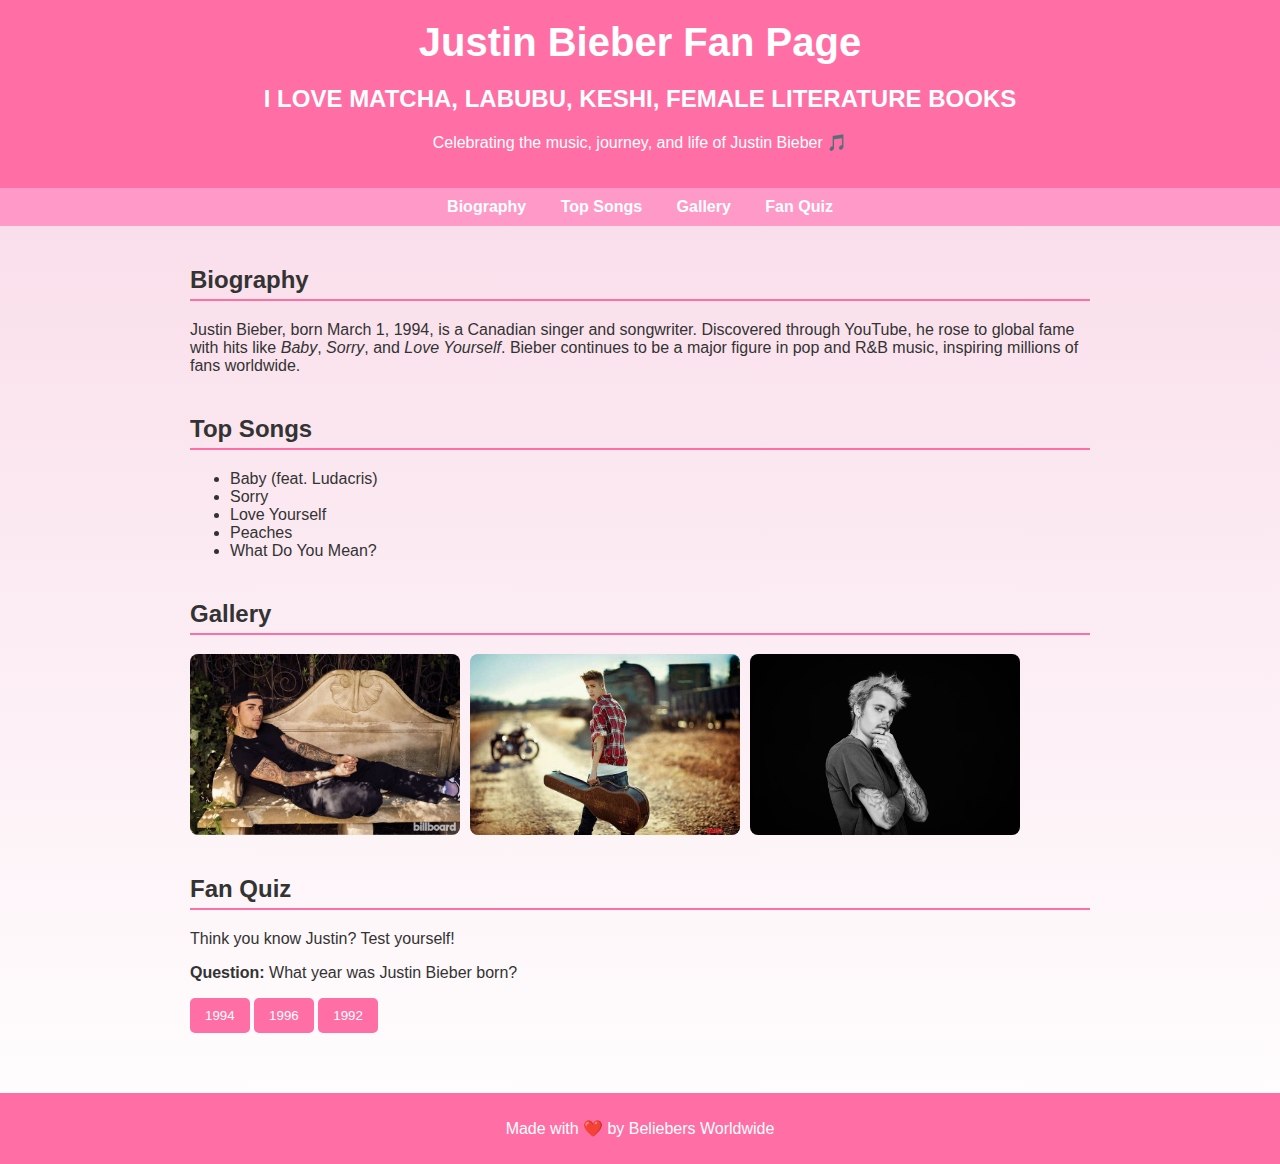
<file: fanpage.html>
<!DOCTYPE html>
<html lang="en">
<head>
  <meta charset="UTF-8">
  <title>Justin Bieber Fan Page</title>
  <style>
    body {
      margin: 0;
      font-family: Arial, sans-serif;
      background: linear-gradient(to bottom, #f8d7e6, #ffffff);
      color: #333;
    }
    header {
      background: #ff6fa5;
      color: white;
      padding: 20px;
      text-align: center;
    }
    header h1 {
      margin: 0;
      font-size: 2.5rem;
    }
    nav {
      background: #ff99c8;
      padding: 10px;
      text-align: center;
    }
    nav a {
      margin: 0 15px;
      text-decoration: none;
      font-weight: bold;
      color: white;
    }
    nav a:hover {
      text-decoration: underline;
    }
    main {
      padding: 20px;
      max-width: 900px;
      margin: auto;
    }
    section {
      margin-bottom: 40px;
    }
    section h2 {
      border-bottom: 2px solid #ff6fa5;
      padding-bottom: 5px;
    }
    .gallery {
      display: flex;
      flex-wrap: wrap;
      gap: 10px;
    }
    .gallery img {
      width: 30%;
      border-radius: 8px;
      transition: transform 0.3s;
      cursor: pointer;
    }
    .gallery img:hover {
      transform: scale(1.05);
    }
    footer {
      background: #ff6fa5;
      color: white;
      text-align: center;
      padding: 10px;
    }
    button {
      background: #ff6fa5;
      color: white;
      border: none;
      padding: 10px 15px;
      border-radius: 5px;
      cursor: pointer;
    }
    button:hover {
      background: #ff99c8;
    }
  </style>
</head>
<body>
  <header>
    <h1>Justin Bieber Fan Page</h1>
    <h2>I LOVE MATCHA, LABUBU, KESHI, FEMALE LITERATURE BOOKS</h2>
    <p>Celebrating the music, journey, and life of Justin Bieber 🎵</p>
  </header>
  <nav>
    <a href="#bio">Biography</a>
    <a href="#music">Top Songs</a>
    <a href="#gallery">Gallery</a>
    <a href="#quiz">Fan Quiz</a>
  </nav>
  <main>
    <section id="bio">
      <h2>Biography</h2>
      <p>
        Justin Bieber, born March 1, 1994, is a Canadian singer and songwriter. 
        Discovered through YouTube, he rose to global fame with hits like <em>Baby</em>, 
        <em>Sorry</em>, and <em>Love Yourself</em>. Bieber continues to be a major figure 
        in pop and R&B music, inspiring millions of fans worldwide.
      </p>
    </section>

    <section id="music">
      <h2>Top Songs</h2>
      <ul>
        <li>Baby (feat. Ludacris)</li>
        <li>Sorry</li>
        <li>Love Yourself</li>
        <li>Peaches</li>
        <li>What Do You Mean?</li>
      </ul>
    </section>

    <section id="gallery">
      <h2>Gallery</h2>
      <div class="gallery">
        <img src="jb1.webp" alt="Justin Bieber 1">
        <img src="jb2.jpg" alt="Justin Bieber 2">
        <img src="jb3.jpg" alt="Justin Bieber 3">
      </div>
    </section>

    <section id="quiz">
      <h2>Fan Quiz</h2>
      <p>Think you know Justin? Test yourself!</p>
      <p><strong>Question:</strong> What year was Justin Bieber born?</p>
      <button onclick="checkAnswer(1994)">1994</button>
      <button onclick="checkAnswer(1996)">1996</button>
      <button onclick="checkAnswer(1992)">1992</button>
      <p id="quiz-result"></p>
    </section>
  </main>
  <footer>
    <p>Made with ❤️ by Beliebers Worldwide</p>
  </footer>

  <script>
    function checkAnswer(year) {
      const result = document.getElementById("quiz-result");
      if (year === 1994) {
        result.textContent = "Correct! 🎉 Justin was born in 1994.";
        result.style.color = "green";
      } else {
        result.textContent = "Oops! Try again.";
        result.style.color = "red";
      }
    }
  </script>
</body>
</html>
</file>
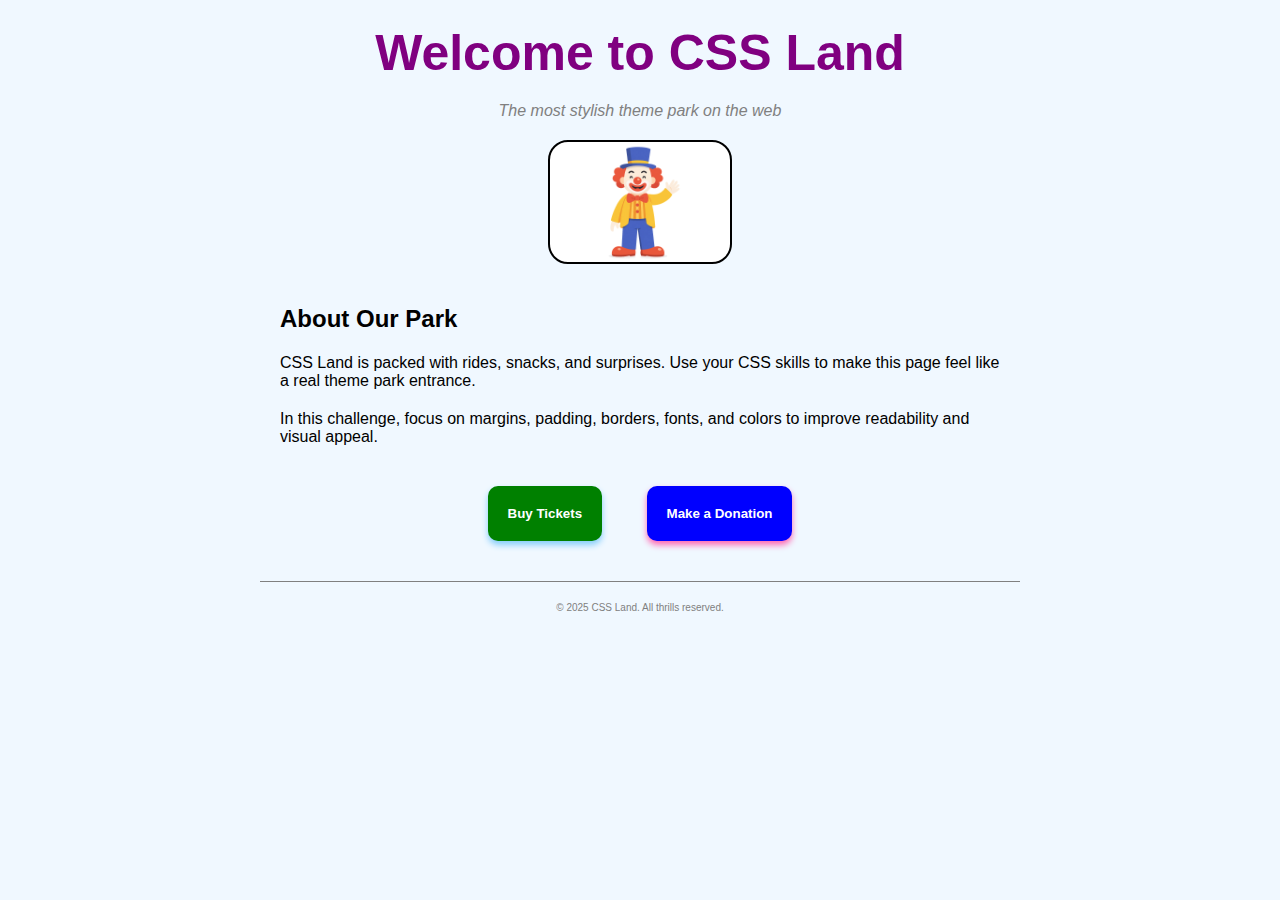
<file: Challenge1/home.html>
<!DOCTYPE html>
<html lang="en">
<head>
    <meta charset="UTF-8" />
    <meta name="viewport" content="width=device-width, initial-scale=1.0"/>
    <title>Challenge 1 - CSS Land - Welcome</title>
    <link rel="stylesheet" href="styles.css"/>
</head>
<body>

    <!-- DO NOT MODIFY HTML
         YOU MAY ONLY EDIT styles.css
    -->

    <div class="container">

        <header class="site-header">
            <h1>Welcome to <span class="park-name">CSS Land</span></h1>
            <p class="tagline">The most stylish theme park on the web</p>
        </header>

        <main>
            <section class="hero">
                <div class="mascot-placeholder" aria-label="Mascot placeholder" role="img">
                    <img id="mascot-image" src="mascot.png">
                </div>
            </section>

            <section class="about">
                <h2>About Our Park</h2>
                <p>CSS Land is packed with rides, snacks, and surprises. Use your CSS skills to make this
                    page feel like a real theme park entrance.
                </p>
                <p>In this challenge, focus on margins, padding, borders, fonts, and colors to improve
                    readability and visual appeal.
                </p>
            </section>

            <section class="actions">
                <button class="buy-tickets">Buy Tickets</button>
                <button class="make-donation">Make a Donation</button>
            </section>
        </main>

        <footer class="site-footer">
            <p>© 2025 CSS Land. All thrills reserved.</p>
        </footer>

    </div>

</body>
</html>
</file>
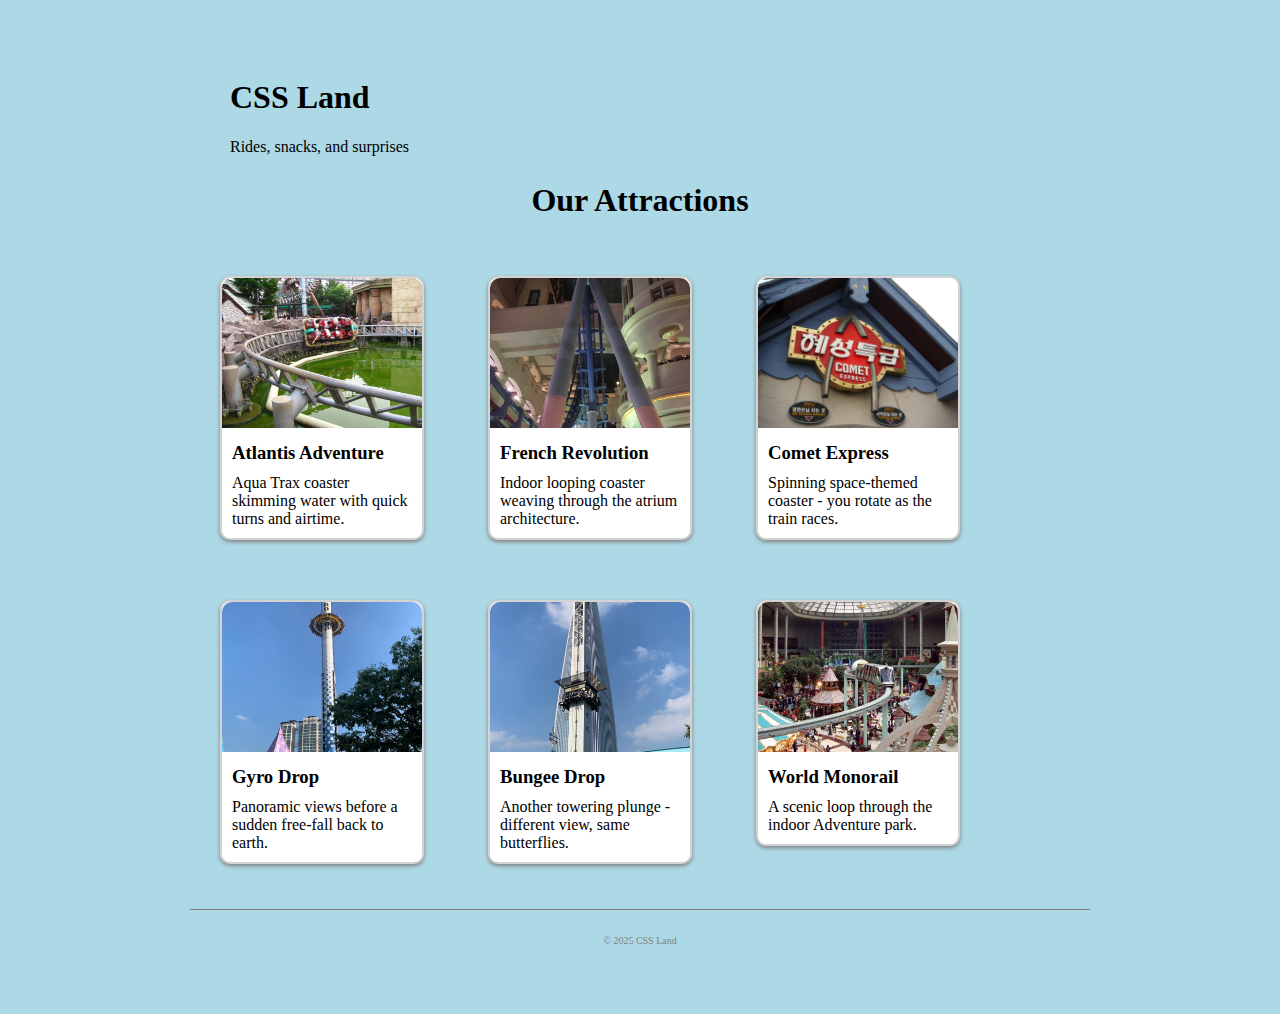
<file: Challenge2/home.html>
<!DOCTYPE html>
<html lang="en">
<head>
    <meta charset="UTF-8" />
    <meta name="viewport" content="width=device-width, initial-scale=1.0"/>
    <title>Challenge 2 - CSS Land - Attractions Gallery</title>
    <link rel="stylesheet" href="styles.css"/>
</head>
<body>

    <!-- DO NOT MODIFY home.html -->
    <!-- Add all styling in styles.css -->

    <div class="container">
        <header class="site-header">
            <h1>CSS Land</h1>
            <p class="tagline">Rides, snacks, and surprises</p>
        </header>

        <main>
            <section class="attractions">
                <h2>Our Attractions</h2>

                <div class="cards">
                    <article class="card">
                        <img src="images/atlantis.jpg" alt="Atlantis Adventure at Lotte World">
                        <h3>Atlantis Adventure</h3>
                        <p class="blurb">Aqua Trax coaster skimming water with quick turns and airtime.</p>
                    </article>

                    <article class="card">
                        <img src="images/french.jpg" alt="French Revolution indoor coaster">
                        <h3>French Revolution</h3>
                        <p class="blurb">Indoor looping coaster weaving through the atrium architecture.</p>
                    </article>

                    <article class="card">
                        <img src="images/comet.jpg" alt="Comet Express at Lotte World">
                        <h3>Comet Express</h3>
                        <p class="blurb">Spinning space-themed coaster - you rotate as the train races.</p>
                    </article>

                    <article class="card">
                        <img src="images/gyro.jpg" alt="Gyro Drop tower ride at Lotte World">
                        <h3>Gyro Drop</h3>
                        <p class="blurb">Panoramic views before a sudden free-fall back to earth.</p>
                    </article>

                    <article class="card">
                        <img src="images/bungee.jpg" alt="Bungee Drop at Lotte World">
                        <h3>Bungee Drop</h3>
                        <p class="blurb">Another towering plunge - different view, same butterflies.</p>
                    </article>

                    <article class="card">
                        <img src="images/monorail.jpg" alt="World Monorail at Lotte World Adventure">
                        <h3>World Monorail</h3>
                        <p class="blurb">A scenic loop through the indoor Adventure park.</p>
                    </article>
                </div>
            </section>
        </main>

        <footer class="site-footer">
            <p>© 2025 CSS Land</p>
        </footer>
    </div>

</body>
</html>
</file>
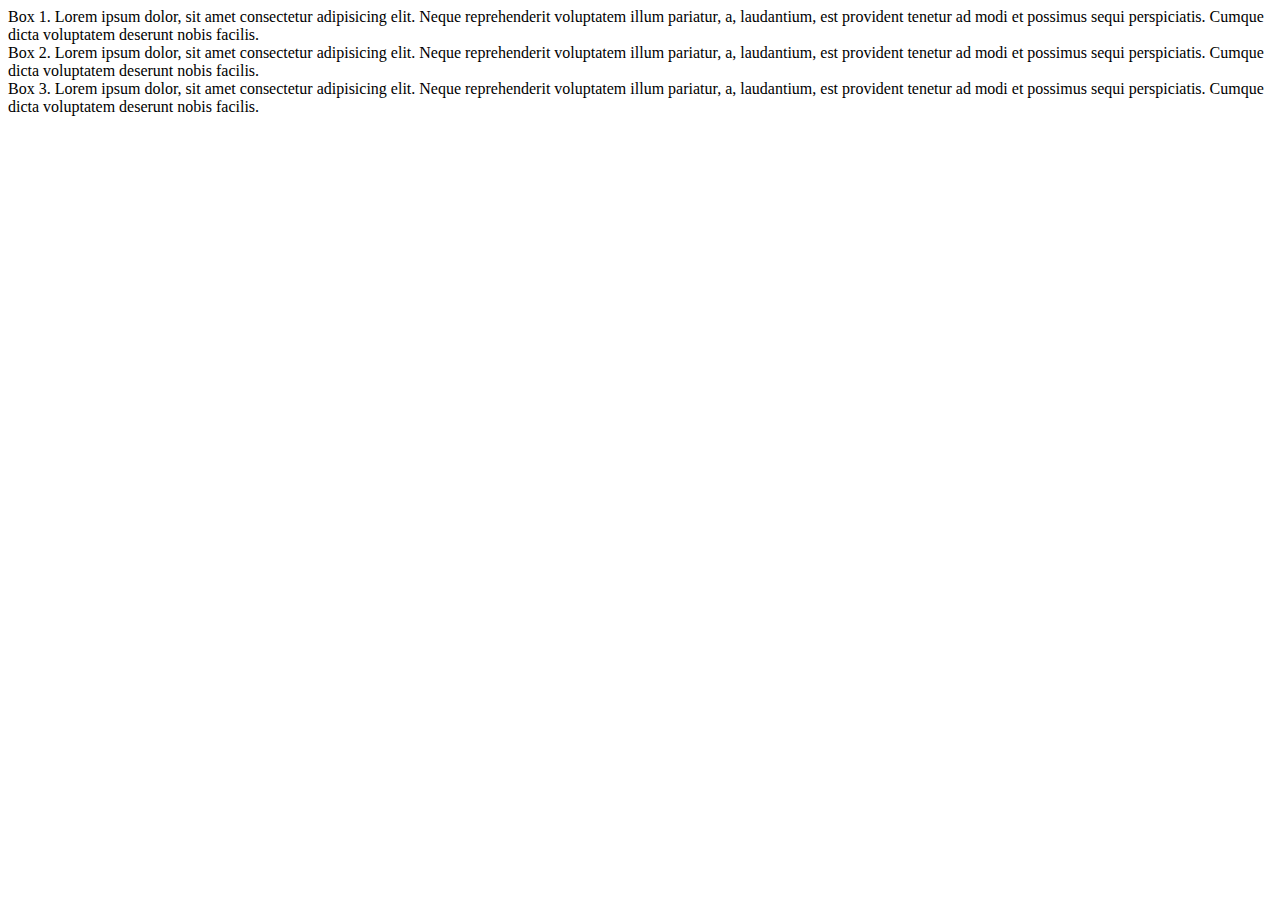
<file: Week3/bootstrap.html>
<!DOCTYPE html>
<html lang="en">

<head>
    <meta charset="UTF-8">
    <meta name="viewport" content="width=device-width, initial-scale=1.0">
    <title>Bootstrap</title>

    <!-- Bootstrap CSS CDN -->
    <link href="https://cdn.jsdelivr.net/npm/bootstrap@5.3.8/dist/css/bootstrap.min.css" rel="stylesheet"
        integrity="sha384-sRIl4kxILFvY47J16cr9ZwB07vP4J8+LH7qKQnuqkuIAvNWLzeN8tE5YBujZqJLB" crossorigin="anonymous">

</head>

<body>
    <div class="container-fluid border border-black border-3">
        <div class="row">
            <div class="col-sm bg-danger">
                Box 1.
                Lorem ipsum dolor, sit amet consectetur adipisicing elit. Neque reprehenderit voluptatem illum pariatur,
                a, laudantium, est provident tenetur ad modi et possimus sequi perspiciatis. Cumque dicta voluptatem
                deserunt nobis facilis.
            </div>

            <div class="col-sm bg-warning">
                Box 2.
                Lorem ipsum dolor, sit amet consectetur adipisicing elit. Neque reprehenderit voluptatem illum pariatur,
                a, laudantium, est provident tenetur ad modi et possimus sequi perspiciatis. Cumque dicta voluptatem
                deserunt nobis facilis.
            </div>
            
            <div class="col-sm bg-success">
                Box 3.
                Lorem ipsum dolor, sit amet consectetur adipisicing elit. Neque reprehenderit voluptatem illum pariatur,
                a, laudantium, est provident tenetur ad modi et possimus sequi perspiciatis. Cumque dicta voluptatem
                deserunt nobis facilis.
            </div>
        </div>
    </div>

    <!-- Bootstrap JavaScript CDN -->

    <script src="https://cdn.jsdelivr.net/npm/bootstrap@5.3.8/dist/js/bootstrap.bundle.min.js"
        integrity="sha384-FKyoEForCGlyvwx9Hj09JcYn3nv7wiPVlz7YYwJrWVcXK/BmnVDxM+D2scQbITxI"
        crossorigin="anonymous"></script>
</body>

</html>
</file>
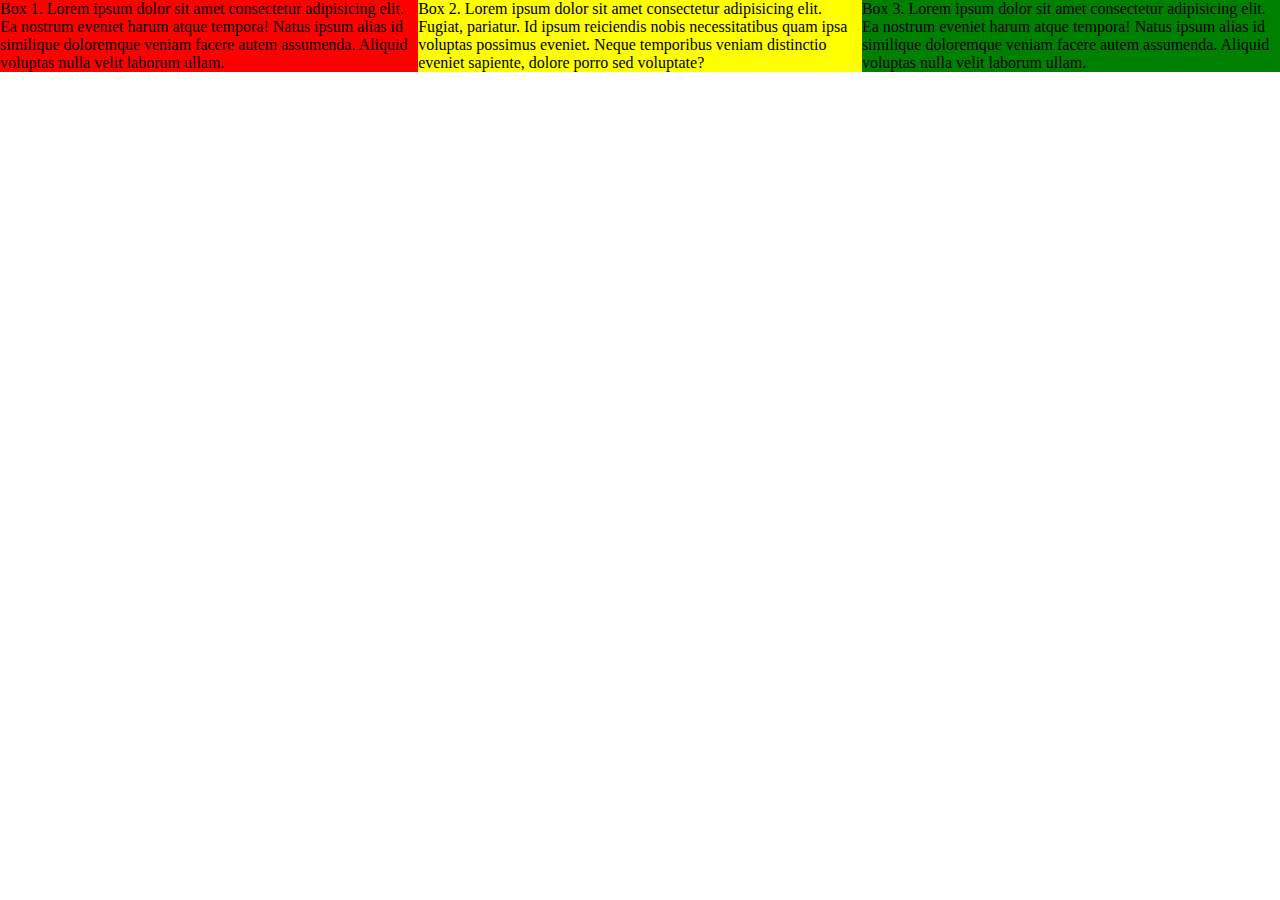
<file: Week3/normal.html>
<!DOCTYPE html>
<html lang="en">
<head>
    <meta charset="UTF-8">
    <meta name="viewport" content="width=device-width, initial-scale=1.0">
    <title>No Bootstrap Yet</title>
    <link rel="stylesheet" href="normal.css">
</head>
<body>

    <div class="parent">

        <div class="child" id="box1">
            Box 1.
            Lorem ipsum dolor sit amet consectetur adipisicing elit. Ea nostrum eveniet harum atque tempora! Natus ipsum alias id similique doloremque veniam facere autem assumenda. Aliquid voluptas nulla velit laborum ullam.
        </div>

        <div class="child" id="box2">
            Box 2.
            Lorem ipsum dolor sit amet consectetur adipisicing elit. Fugiat, pariatur. Id ipsum reiciendis nobis necessitatibus quam ipsa voluptas possimus eveniet. Neque temporibus veniam distinctio eveniet sapiente, dolore porro sed voluptate?
        </div>

        <div class="child" id="box3">
            Box 3.
            Lorem ipsum dolor sit amet consectetur adipisicing elit. Ea nostrum eveniet harum atque tempora! Natus ipsum alias id similique doloremque veniam facere autem assumenda. Aliquid voluptas nulla velit laborum ullam.
        </div>

    </div>
    
</body>
</html>
</file>
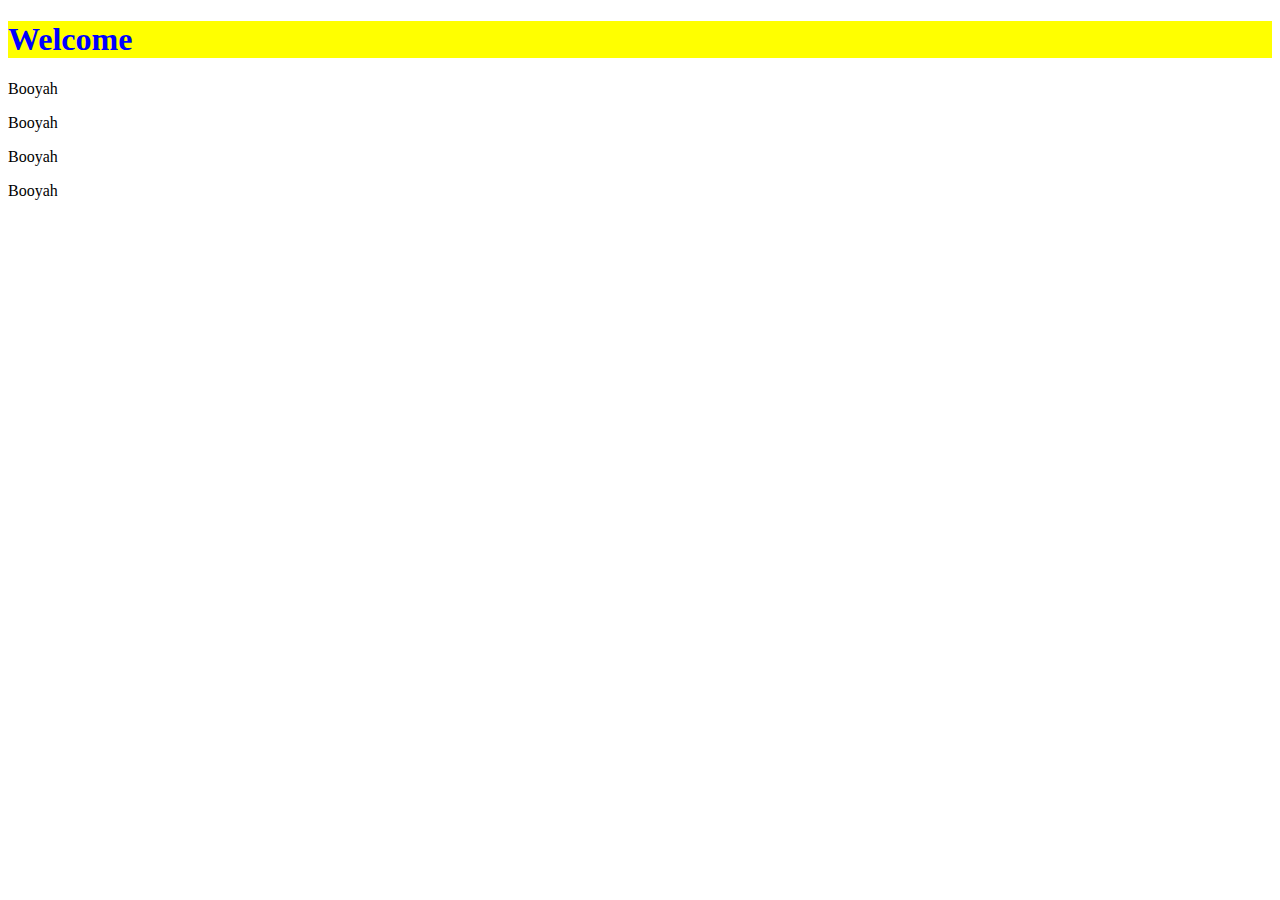
<file: Week4_InClass/home.html>
<!DOCTYPE html>
<html lang="en">

<head>
    <meta charset="UTF-8">
    <meta name="viewport" content="width=device-width, initial-scale=1.0">
    <title>Week 4 - JS Recap</title>
</head>

<body>
    <h1 id = 'greeting' style = "background-color: yellow; color:blue">Welcome</h1>

    <p>Paragraph 1</p>

    <p>Paragraph 2</p>

    <div>
        <p>Paragraph 3</p>
    </div>

    <div>
        <section>
            <p>Paragraph 4</p>
        </section>
    </div>

    <script src='home.js'></script>
</body>

</html>
</file>
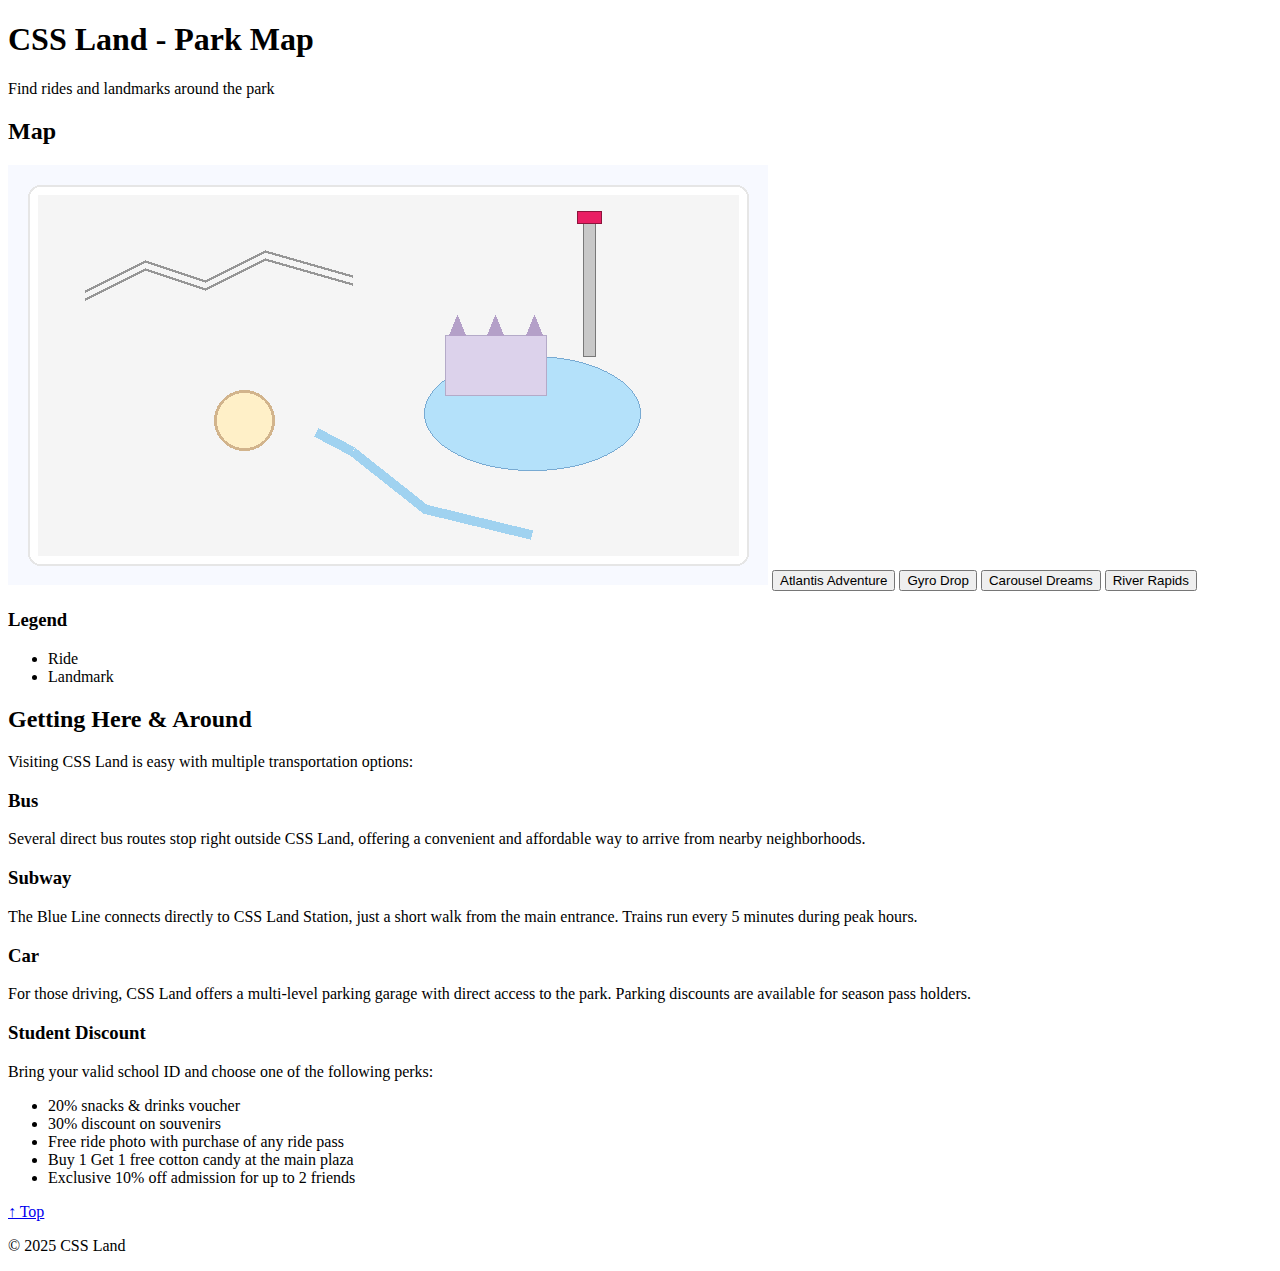
<file: Week2/Challenge3/home.html>
<!DOCTYPE html>
<html lang="en">
<head>
    <meta charset="UTF-8" />
    <meta name="viewport" content="width=device-width, initial-scale=1.0"/>
    <title>Challenge 3 - CSS Land - Park Map</title>
    <link rel="stylesheet" href="styles.css"/>
</head>
<body id="top">
    <!-- DO NOT MODIFY home.html -->
    <!-- Add all your styles in styles.css -->

    <div class="container">
        <header class="site-header">
            <h1>CSS Land - Park Map</h1>
            <p class="tagline">Find rides and landmarks around the park</p>
        </header>

        <main>
            <section class="map-section">
                <h2>Map</h2>

                <!-- Map wrapper: make this the positioning context -->
                <div class="map-wrapper">
                    <!-- Map image -->
                    <img class="park-map" src="map.png" alt="CSS Land Park Map">

                    <!-- Attraction markers (place precisely on the map) -->
                    <button class="marker" id="marker-atlantis" aria-label="Atlantis Adventure">
                        <span class="tooltip">Atlantis Adventure</span>
                    </button>

                    <button class="marker" id="marker-gyro" aria-label="Gyro Drop">
                        <span class="tooltip">Gyro Drop</span>
                    </button>

                    <button class="marker" id="marker-carousel" aria-label="Carousel Dreams">
                        <span class="tooltip">Carousel Dreams</span>
                    </button>

                    <button class="marker" id="marker-river" aria-label="River Rapids">
                        <span class="tooltip">River Rapids</span>
                    </button>

                    <!-- Legend box pinned to map corner -->
                    <aside class="legend">
                        <h3>Legend</h3>
                        <ul>
                            <li><span class="dot ride"></span> Ride</li>
                            <li><span class="dot landmark"></span> Landmark</li>
                        </ul>
                    </aside>
                </div>
            </section>

            <section class="transport">
                <h2>Getting Here & Around</h2>
                <div class="transport-columns">
                    <!-- Left column: Transportation info -->
                    <div class="transport-info">
                        <p>Visiting CSS Land is easy with multiple transportation options:</p>

                        <h3>Bus</h3>
                        <p>Several direct bus routes stop right outside CSS Land, offering a convenient and affordable way to arrive from nearby neighborhoods.</p>

                        <h3>Subway</h3>
                        <p>The Blue Line connects directly to CSS Land Station, just a short walk from the main entrance. Trains run every 5 minutes during peak hours.</p>

                        <h3>Car</h3>
                        <p>For those driving, CSS Land offers a multi-level parking garage with direct access to the park. Parking discounts are available for season pass holders.</p>
                    </div>

                    <!-- Right column: Student discount info -->
                    <div class="transport-discounts">
                        <h3>Student Discount</h3>
                        <p>Bring your valid school ID and choose one of the following perks:</p>
                        <ul>
                            <li>20% snacks & drinks voucher</li>
                            <li>30% discount on souvenirs</li>
                            <li>Free ride photo with purchase of any ride pass</li>
                            <li>Buy 1 Get 1 free cotton candy at the main plaza</li>
                            <li>Exclusive 10% off admission for up to 2 friends</li>
                        </ul>
                    </div>
                </div>
            </section>

        </main>

        <!-- Fixed Back to Top button -->
        <a href="#top" class="back-to-top" aria-label="Back to top">↑ Top</a>

        <footer class="site-footer">
            <p>© 2025 CSS Land</p>
        </footer>
    </div>
</body>
</html>
</file>
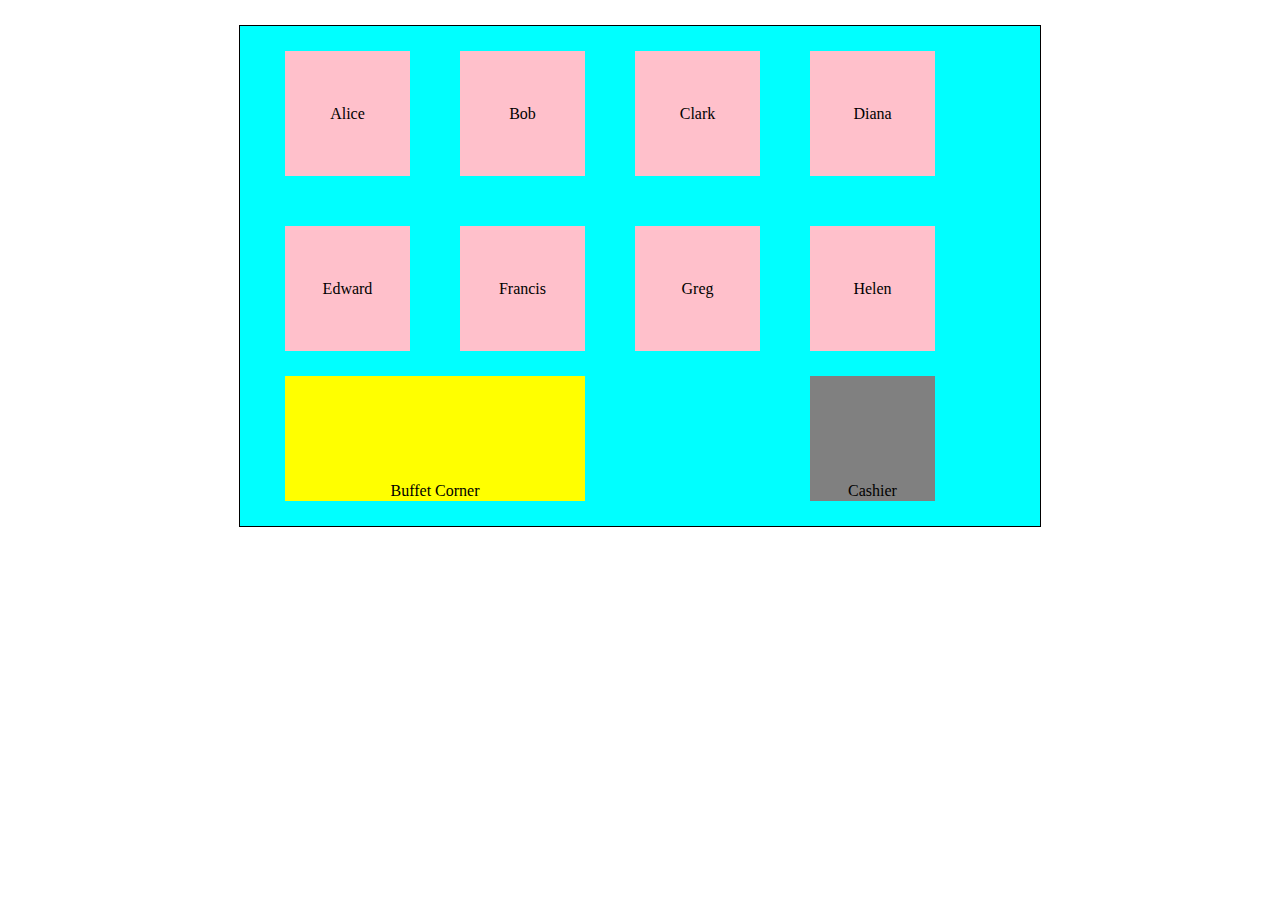
<file: Week3/Challenge0/restaurant.html>
<!DOCTYPE html>
<html lang="en">
<head>
    <title>Restaurant</title>

    <!-- DO NOT REMOVE THE BELOW LINE -->
    <link rel="stylesheet" href="restaurant.css">
</head>
<body>


    <!-- [START] floor
            DO NOT REMOVE THIS ELEMENT
            YOU MAY ADD MORE CODE
    -->
    <div id="floor">


        <!-- Row 1 -->
        <div class="row">
        
            <div class="dining-table">
                Alice
            </div>

            <div class="dining-table">
                Bob
            </div>

            <div class="dining-table">
                Clark
            </div>

            <div class="dining-table">
                Diana
            </div>
        
        </div>


        <!-- Row 2 -->
        <div class="row">
        
            <div class="dining-table">
                Edward
            </div>

            <div class="dining-table">
                Francis
            </div>

            <div class="dining-table">
                Greg
            </div>

            <div class="dining-table">
                Helen
            </div>
        
        </div>


        <!-- Row 3 -->
        <div class="row">
        
            <div class="buffet-corner">
                Buffet Corner
            </div>

            <div class="cashier-table">
                Cashier
            </div>
        
        </div>
        


    </div><!-- [END] floor -->
    

    
</body>
</html>
</file>
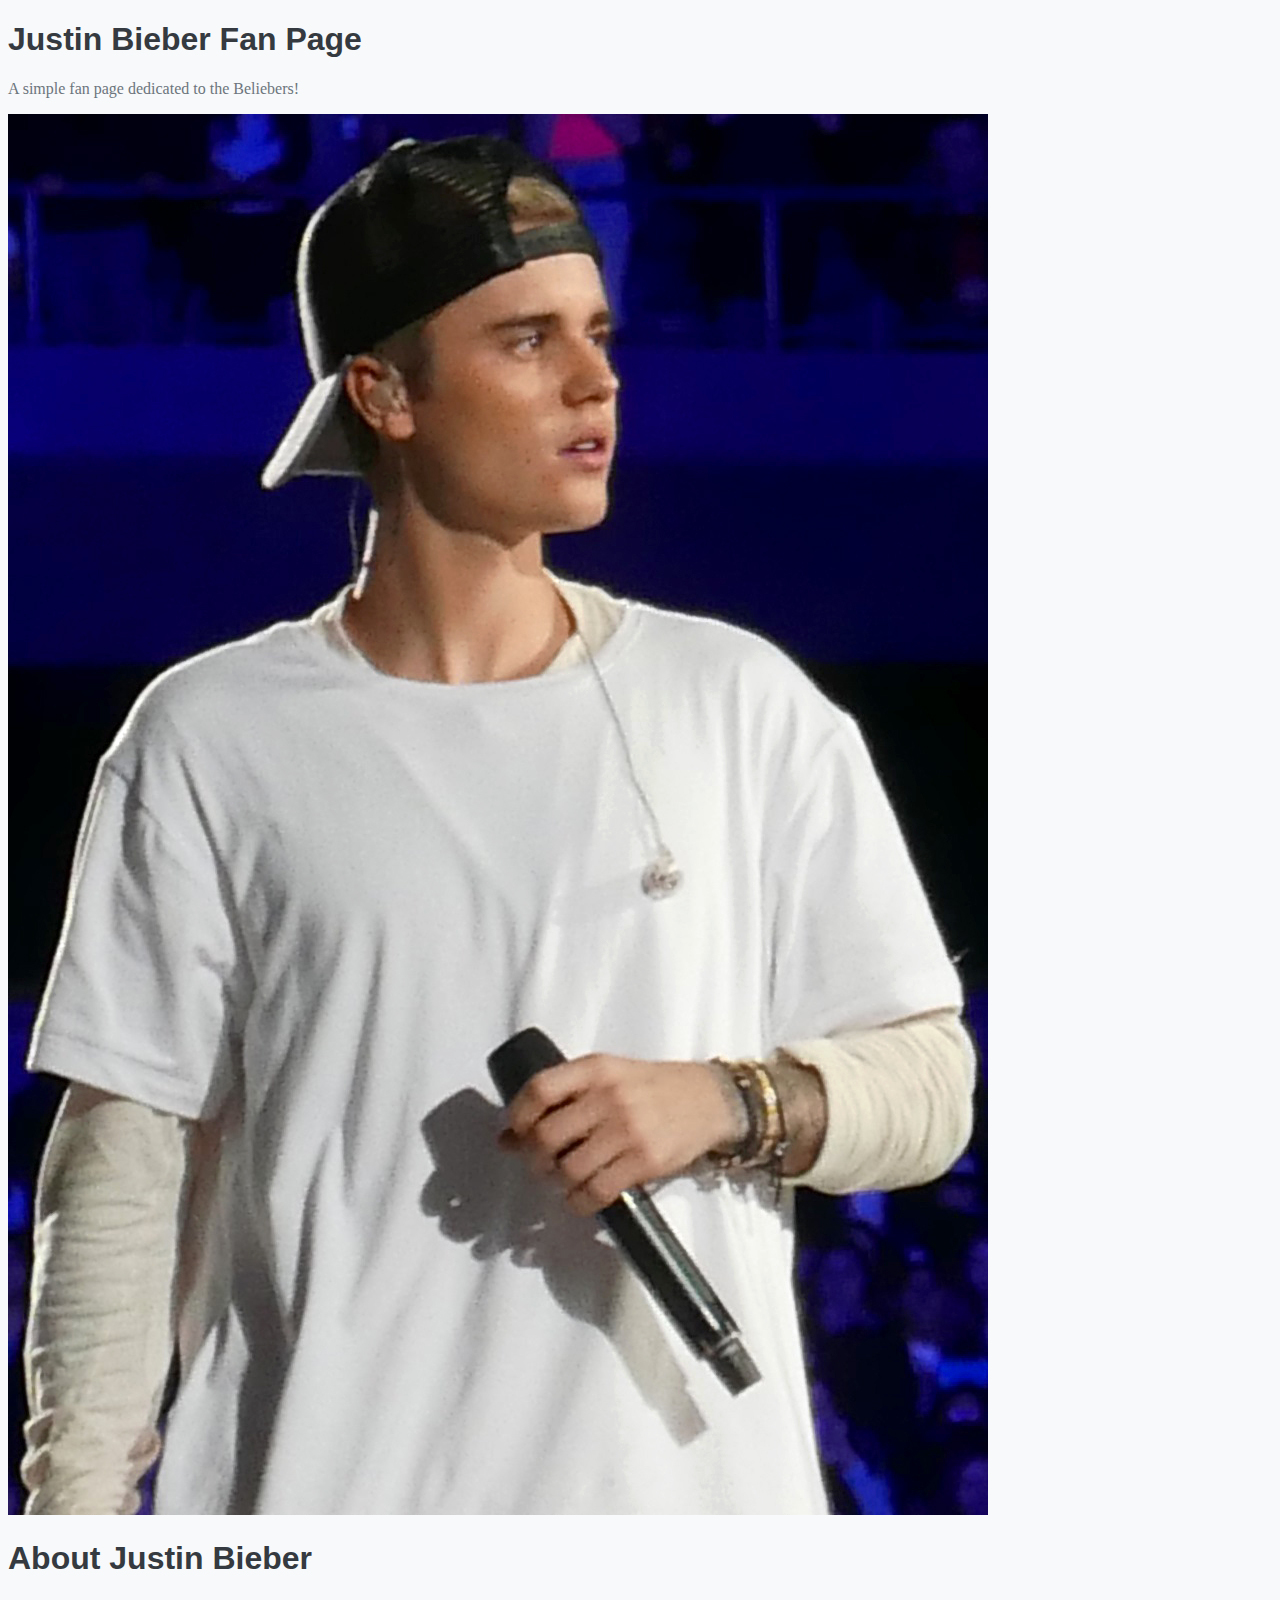
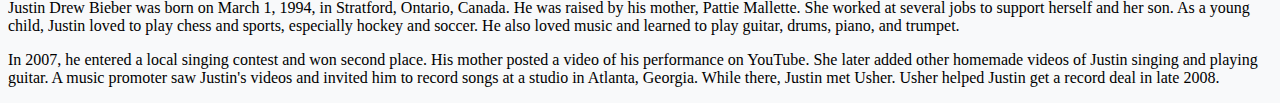
<file: Week3/Challenge1/justin.html>
<!DOCTYPE html>
<html lang="en">

<head>
    <meta charset="UTF-8">
    <meta name="viewport" content="width=device-width, initial-scale=1.0">
    <title>Challenge 1 - Justin</title>

    <!-- Bootstrap CSS -->
    <link href="https://cdn.jsdelivr.net/npm/bootstrap@5.3.7/dist/css/bootstrap.min.css" rel="stylesheet"
        integrity="sha384-LN+7fdVzj6u52u30Kp6M/trliBMCMKTyK833zpbD+pXdCLuTusPj697FH4R/5mcr" crossorigin="anonymous">

    <!-- External CSS -->
    <link rel="stylesheet" href="styles.css">

</head>

<body>

    <div class="container">

        <div class="row mb-3">
            <!-- Task 1
                 - The text such as Heading and Paragraph must be horizontally centered (Use appropriate Bootstrap classes)
                 - There should be some margin at the Top and at the Bottom of the text (Use appropriate Bootstrap classes)
            -->
            <div class="col-12 text-center">
                <h1>Justin Bieber Fan Page</h1>
                <p class="lead">A simple fan page dedicated to the Beliebers!</p>
            </div>
        </div>

        <div class="row">

            <!-- Task 2
                    Add your columns here -->
            <div class="col-md-6">
                <img class='w-100 rounded' src="justin_concert.jpg">
            </div>
            <!-- You can find Justin's photo in Challenge1/justin_concert.jpg -->

            <div class='col-md-6'>
                <h1 class="fw-bold">About Justin Bieber
                </h1>

                <p>
                    Justin Drew Bieber was born on March 1, 1994, in Stratford, Ontario, Canada. He was raised by his
                    mother,
                    Pattie Mallette. She worked at several jobs to support herself and her son. As a young child, Justin
                    loved
                    to play chess and sports, especially hockey and soccer. He also loved music and learned to play
                    guitar,
                    drums, piano, and trumpet.
                </p>
                <p>
                    In 2007, he entered a local singing contest and won second place. His mother posted a video of his
                    performance on YouTube. She later added other homemade videos of Justin singing and playing guitar.
                    A music promoter saw Justin's videos and invited him to record songs at a studio in Atlanta,
                    Georgia. While
                    there, Justin met Usher. Usher helped Justin get a record deal in late 2008.
                </p>

            </div>

        </div>

    </div>

    <!-- Bootstrap JavaScript -->
    <script src="https://cdn.jsdelivr.net/npm/bootstrap@5.3.7/dist/js/bootstrap.bundle.min.js"
        integrity="sha384-ndDqU0Gzau9qJ1lfW4pNLlhNTkCfHzAVBReH9diLvGRem5+R9g2FzA8ZGN954O5Q"
        crossorigin="anonymous"></script>

</body>

</html>
</file>
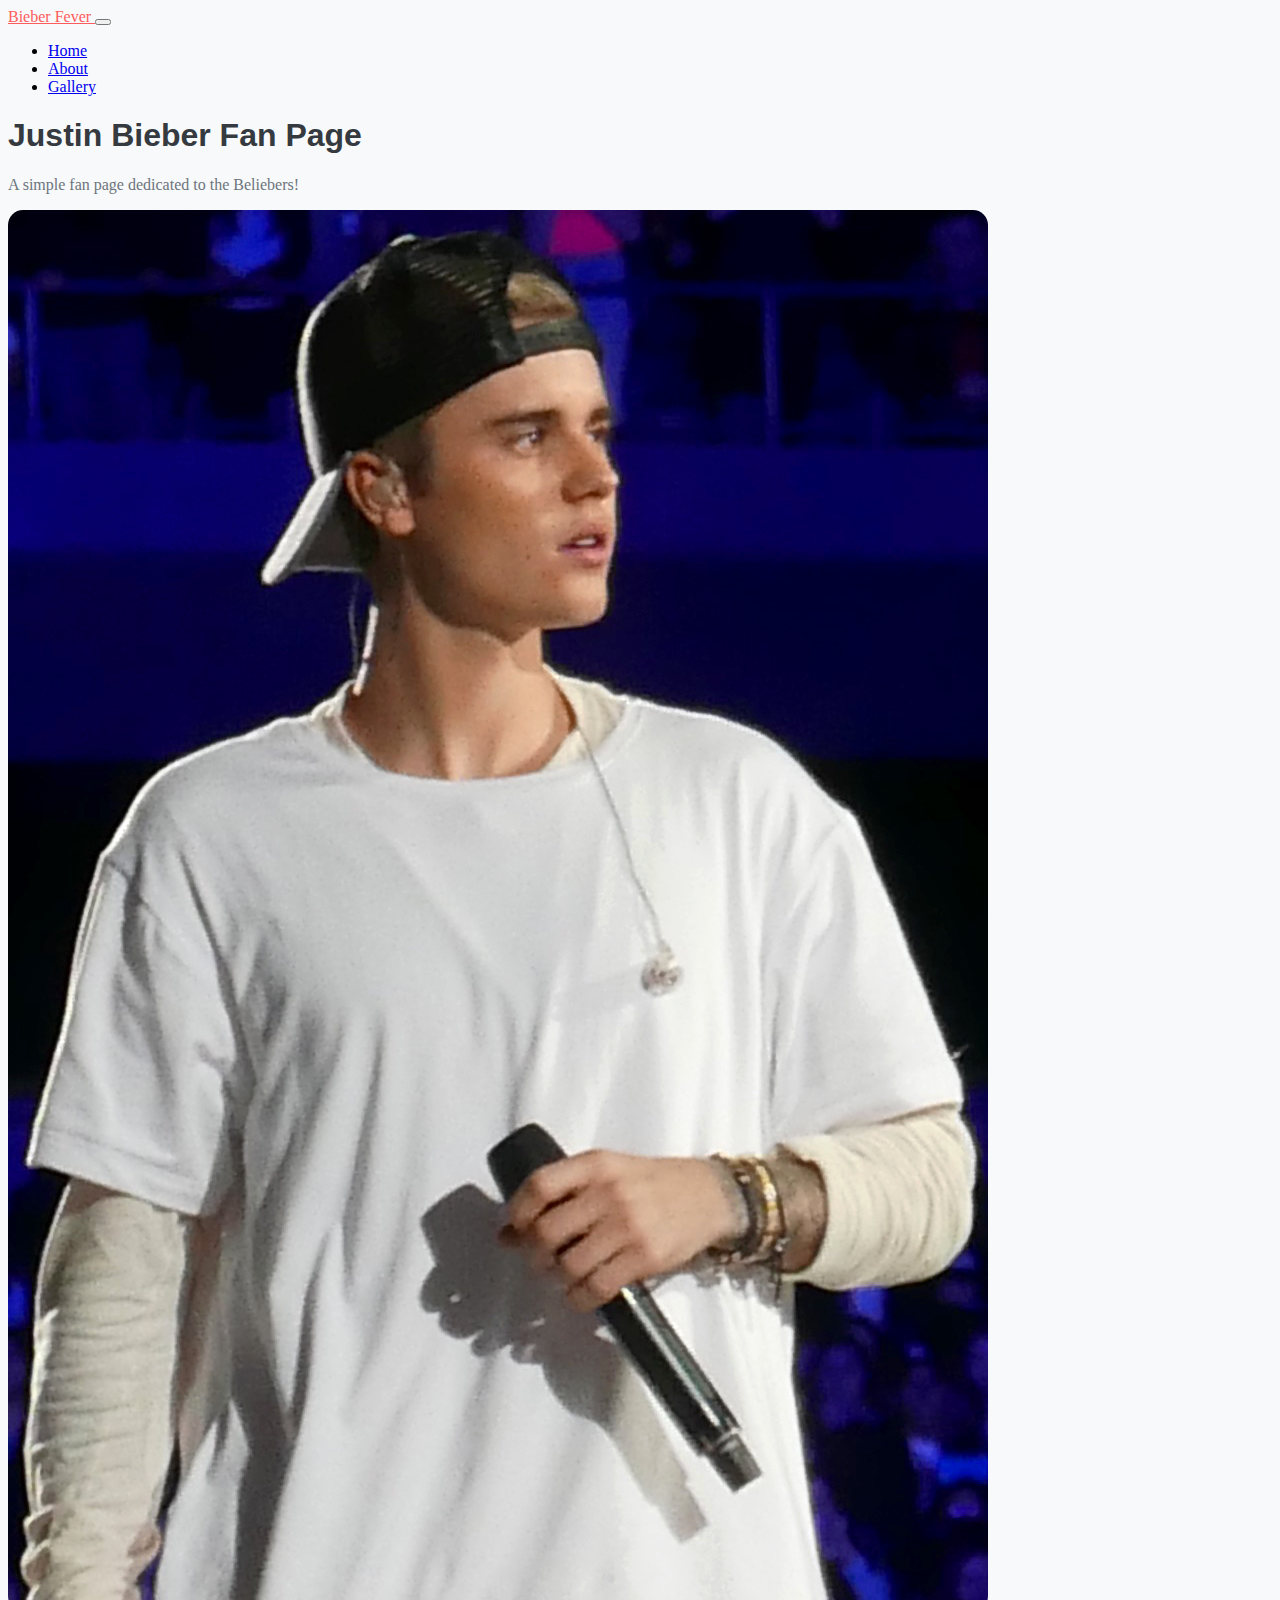
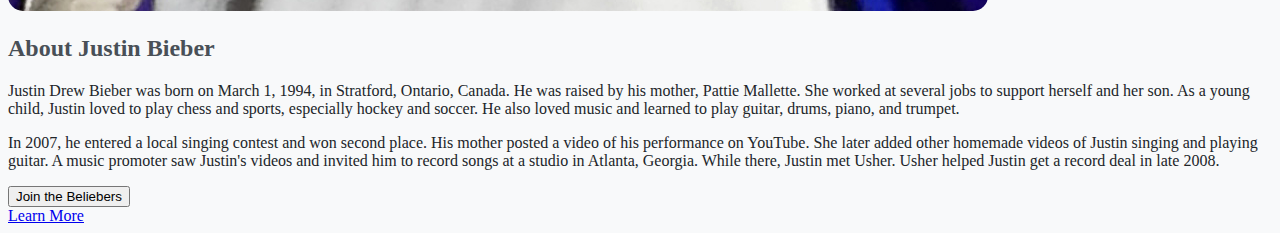
<file: Week3/Challenge2/justin.html>
<!DOCTYPE html>
<html lang="en">

<head>
    <meta charset="UTF-8">
    <meta name="viewport" content="width=device-width, initial-scale=1.0">
    <title>Challenge 2 - Justin</title>

    <!-- Bootstrap CSS -->
    <link href="https://cdn.jsdelivr.net/npm/bootstrap@5.3.7/dist/css/bootstrap.min.css" rel="stylesheet"
        integrity="sha384-LN+7fdVzj6u52u30Kp6M/trliBMCMKTyK833zpbD+pXdCLuTusPj697FH4R/5mcr" crossorigin="anonymous">

    <!-- External CSS -->
    <link rel="stylesheet" href="styles.css">

</head>

<body>

    <div class="container">

        <!-- Task 1
             - Add a navigtion bar
        -->

        <nav class="navbar navbar-expand-lg bg-dark px-3 navbar-dark">

            <a class='navbar-brand' href='#'>
                Bieber Fever
            </a>

            <button class='navbar-toggler' type='button' data-bs-toggle='collapse'
                data-bs-target='#navbarSupportedContent'>
                <span class='navbar-toggler-icon'></span>
            </button>

            <div class='collapse navbar-collapse' id='navbarSupportedContent'>
                <ul class='navbar-nav ms-auto'>
                    <li class='nav-item'>
                        <a class='nav-link active' href='#'>
                            Home
                        </a>
                    </li>

                    <li class='nav-item'>
                        <a class='nav-link' href='#'>About</a>
                    </li>

                    <li class='nav-item'>
                        <a class='nav-link' href='#'>Gallery</a>
                    </li>
                </ul>
            </div>
        </nav>


        <div class="row">
            <div class="col-12 text-center my-4">
                <h1>Justin Bieber Fan Page</h1>
                <p class="lead">A simple fan page dedicated to the Beliebers!</p>
            </div>
        </div>

        <div class="row">

            <div class="col-md-6 text-center">
                <img src="justin_concert.jpg" class="img-fluid rounded" alt="Justin Bieber">
            </div>

            <div class="col-md-6 my-2">

                <h2>About Justin Bieber</h2>

                <p>Justin Drew Bieber was born on March 1, 1994, in Stratford, Ontario, Canada. He was raised by his
                    mother, Pattie Mallette. She worked at several jobs to support herself and her son. As a young
                    child, Justin loved to play chess and sports, especially hockey and soccer. He also loved music and
                    learned to play guitar, drums, piano, and trumpet.</p>

                <p>In 2007, he entered a local singing contest and won second place. His mother posted a video of his
                    performance on YouTube. She later added other homemade videos of Justin singing and playing guitar.
                    A music promoter saw Justin's videos and invited him to record songs at a studio in Atlanta,
                    Georgia. While there, Justin met Usher. Usher helped Justin get a record deal in late 2008.</p>
            </div>

        </div>

        <!-- Task 2
             - Add 2 buttons
        -->

        <div class='row my-3'>
            <button type = 'button' class='btn btn-danger' onclick = "alert('You are now a Belieber!')">Join the Beliebers</button>
        </div>

        <div class='row mb-5'>
            <a href='https://www.justinbiebermusic.com' class='btn btn-primary'>Learn More</a>
        </div>

    </div>

    <!-- Bootstrap JavaScript -->
    <script src="https://cdn.jsdelivr.net/npm/bootstrap@5.3.7/dist/js/bootstrap.bundle.min.js"
        integrity="sha384-ndDqU0Gzau9qJ1lfW4pNLlhNTkCfHzAVBReH9diLvGRem5+R9g2FzA8ZGN954O5Q"
        crossorigin="anonymous"></script>

</body>

</html>
</file>
<file: Challenge1/styles.css>
/* styles.css - Challenge #1 (Skeleton) */
* {
    margin:0;
    font-family: 'Arial', Courier, monospace;
}

body {
    background-color:aliceblue;
}

.container{
    max-width: 800px;
    margin:auto;
    padding:24px;

}

h1 {
    color:purple;
    font-size: 50px;
    font-weight: bold;
    text-align: center;
    margin-bottom:20px;
}

.tagline {
    color:gray;
    font-style: italic;
    text-align: center;
    margin-bottom:20px;
}

#mascot-image{
    max-width:100%;
    max-height:100%;
}

.mascot-placeholder{
    border: 2px solid black;
    width:180px;
    height:120px;
    margin:auto;
    border-radius:20px;
    text-align: center;
    background-color: white;
    margin-bottom:20px;
}

p {
    margin-bottom: 20px;;
}

h2 {
    line-height: 70px;
}

button {
    color:white;
    font-weight: bold;
    padding:20px;
    border-radius:10px;
    margin:20px;
    transition:all 0.2s ease;
    border:none;
}

.buy-tickets{
    background-color: green;
    box-shadow: 0px 4px 6px lightskyblue;

}

.make-donation{
    background-color: blue;
    box-shadow: 0 4px 6px hotpink;
}

.about{
    padding:0px 40px;
}

button:hover{
    cursor:pointer;
    transform:translateY(-3px)
}

.buy-tickets:hover{
    background-color: darkgreen;
}

.make-donation:hover{
    background-color: darkblue;
}

.actions {
    text-align: center;
    margin:10px;
}

footer{
    font-size: x-small;
    border-top: 1px solid gray;
    text-align: center;
    margin:20px;
    padding-top: 20px;
    color:gray;
}
</file>
<file: Challenge2/styles.css>
/* styles.css - Challenge #2 (Skeleton: Rides Gallery) */


/* 0) Base page */
body {
    font-family: 'Times New Roman', Times, serif;
    background-color: lightblue;
}

/* 1) Container */
.container {
    max-width: 900px;
    margin: 0 auto;
    padding: 50px;
}

.site-header {
    text-align: left;
    padding-left: 40px;
}


/* 2) Section heading */
.attractions h2 {
    font-size: xx-large;
    text-align: center;
}

/* 3) Cards wrapper (center all cards horizontally) */

/* 4) Card (size, spacing, border, rounded corners) */
.card {
    display: inline-block;
    border: 2px solid lightgray;
    width: 200px;
    background-color: white;
    border-radius: 10px;
    margin: 30px;
    text-align: left;

    box-shadow: 0px 2px 4px gray;
    vertical-align: top;


}

/* 5) Card text (h3 title, paragraph blurb) */
h3,
p.blurb {
    margin: 10px;
}

h3 {
    font-weight: bold;
}

/* 6) Card image (fit within card, centered) */
img {
    width: 100%;
    height: 150px;
    object-fit: cover;
    border-top-left-radius: 10px;
    border-top-right-radius: 10px;
    
}

/* 7) Hover state: change border to green, then make it wigglew */
@keyframes wiggle {
    0% {
        transform: rotate(-5deg)
    }

    15% {
        transform: rotate(5deg)
    }

    35% {
        transform: rotate(-3deg)
    }

    55% {
        transform: rotate(3deg)
    }

    80% {
        transform: rotate(-2deg)
    }

    100% {
        transform: rotate(0deg)
    }
}


article:hover {
    border: 2px solid red;
    animation: wiggle 0.6s ease-in-out;
    transition: all 0.2s ease;
}

/* 8) Footer */
.site-footer {
    color: gray;
    text-align: center;
    border-top: 1px solid gray;
    font-size: x-small;

    padding-top: 15px;
    margin-top: 15px;
}
</file>
<file: Week3/normal.css>
/* Universal Selector */
* {
    margin: 0;
    padding: 0;
}

#box1 {
    background-color: red;
}

#box2 {
    background-color: yellow;
}

#box3 {
    background-color: green;
}

.parent {
    /* default is 'block' */
    display: flex;
}

/* On screens that are 600px or less,
   we want the child boxes to appear
   stacking on top of each other
   (instead of side by side) */
@media screen and (max-width: 600px) {
    .parent {
        display: block;
    }
} 

@media screen and (max-width: 500px) {

    #box1,
    #box2 {
        opacity: 0.5;
    }

    #box3 {
        background-color: black;
        color: white;
    }
}
</file>
<file: Week2/Challenge3/styles.css>
/* styles.css - Challenge #3 (Skeleton: Park Map - Positioning) */


/* 0) Base page (font, background, text color, remove default margins) */


/* 1) Container (center, max-width, padding) */


/* 2) Map section heading (spacing, readability) */


/* 3) Map wrapper
   - Make this the positioning context for absolute children (hint: relative).
   - Ensure it doesn't overflow horizontally.
*/


/* 4) Map image
   - Keep it responsive inside the container (full width of wrapper, auto height).
*/


/* 5) Markers
   - Style as small circular buttons (size, color, border-radius).
   - Absolutely position them using top/left percentages so they sit over the map.
   - Center each marker over its coordinates (hint: translate).
   - Ensure markers appear ABOVE the map (z-index).
*/


/* 6) Tooltips
   - Hidden by default; visible on hover of the marker.
   - Small label box above the marker (position absolute relative to marker).
   - Add a subtle background, border, and rounded corners.
   - Raise above map and marker with z-index.
*/


/* 7) Legend box
   - Position absolute INSIDE the map wrapper, bottom-right corner.
   - Add background, padding, small rounded corners.
   - Keep text legible and compact.
*/


/* 8) Fixed Back to Top button
   - Position fixed at bottom-right of viewport.
   - Visible at all times.
   - Style as a small pill button.
   - Keep above everything with z-index.
*/


/* 9) Footer (muted, centered) */


/* 10) Getting Here & Around section styling  */
</file>
<file: Week3/Challenge0/restaurant.css>
/* DO NOT MODIFY THE BELOW CSS STYLING */
* {
    padding: 0;
    margin: 0;
}


/* YOU MAY MODIFY THIS */
#floor {
    width: 800px;
    height: 500px;
    margin: auto;
    margin-top:25px;
    background-color: aqua;
    border: 1px solid black;
}


/* YOU MAY MODIFY THIS */
.dining-table {
    background-color: pink;
    display: inline-block;
    width: 125px;
    height: 125px;
    text-align: center;
    line-height: 125px;
    margin: 25px;
}


/* YOU MAY MODIFY THIS */
.row {
    margin-left: 20px;
    display:flex

}


/* YOU MAY MODIFY THIS */
.buffet-corner {
    background-color: yellow;
    width:300px;
    height:125px;
    text-align: center;
    line-height:230px;
    margin-left: 25px;
    display:inline-block;
}


/* YOU MAY MODIFY THIS */
.cashier-table {
    display:inline-block;
    background-color:gray;
    margin-left:225px;
    width:125px;
    height:125px;
    margin-top:0;
    text-align:center;
    line-height:230px;
}


/* YOU MAY ADD MORE CSS STYLING ANYWHERE IN THIS FILE */
</file>
<file: Week3/Challenge1/styles.css>
body {
    background-color: #f8f9fa;
}

h1 {
    font-family: 'Arial', sans-serif;
    color: #343a40;
}

.lead {
    color: #6c757d;
}
</file>
<file: Week3/Challenge2/styles.css>
body {
    background-color: #f8f9fa;
}

h1 {
    font-family: 'Arial', sans-serif;
    color: #343a40;
}

.lead {
    color: #6c757d;
}

h2 {
    color: #495057;
}

p {
    color: #212529;
}

img {
    max-width: 100%;
    height: auto;
    border-radius: 15px;
}

/* Custom Button Styles */
.btn-custom {
    background-color: #ff5c5c;
    color: white;
    border: none;
}

.btn-custom:hover {
    background-color: #ff3333;
}

/* Navbar Styles */
.navbar-dark .navbar-brand {
    color: #ff5c5c;
}
</file>
